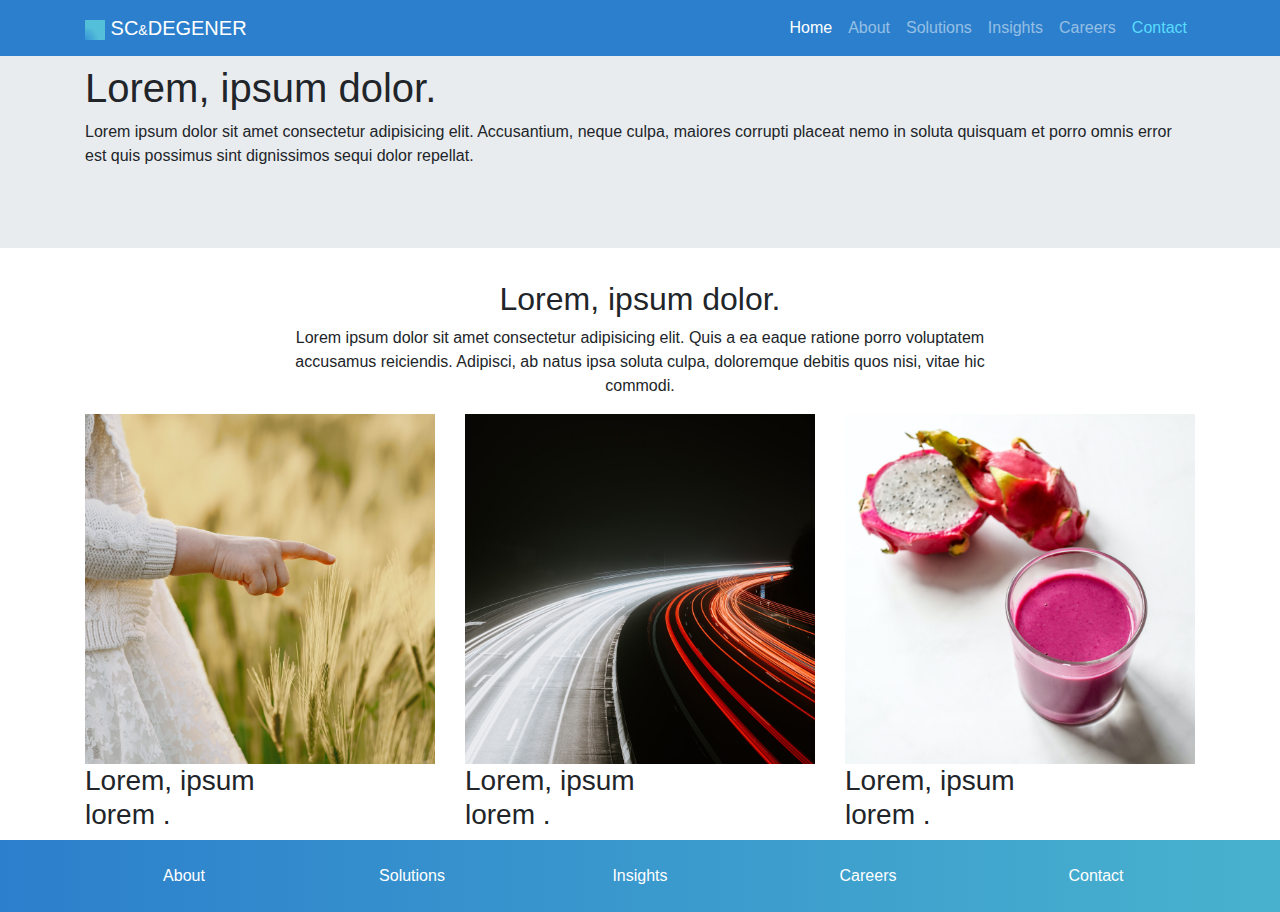
<file: solutions.html>
<!doctype html>
<html lang="en">
  <head>
    <!-- Required meta tags -->
    <meta charset="utf-8">
    <meta name="viewport" content="width=device-width, initial-scale=1, shrink-to-fit=no">
    <!-- Bootstrap CSS Minified -->
    <link rel="stylesheet" href="css/bootstrap.min.css">
    <!-- Custom CSS -->
    <link rel="stylesheet" href="index.css">
    <!-- Fontawesome -->
    <link rel="stylesheet" href="https://cdnjs.cloudflare.com/ajax/libs/font-awesome/5.1.0/css/all.css">
    <title>SC&DEGENER</title>
  </head>
  <body data-spy="scroll" data-target="#navbar" data-offset="56">
    
    <!-- Header -->
    <header class="blueBG">
      
      <nav id="header" class="navbar navbar-expand-lg navbar-dark blueBG fixed-top"> <!-- Navbar -->
      <div class="container"> <!-- Container -->
      <a class="navbar-brand" href="#">
        <img src="assets/images/SC&D-logo.svg" alt="SCD logo">
        SC<span class="ampersand">&</span>DEGENER</a>
      <button class="navbar-toggler" type="button" data-toggle="collapse" data-target="#navbar" aria-controls="navbar" aria-expanded="false" aria-label="Toggle navigation">
        <span class="navbar-toggler-icon"></span>
      </button>
    
      <div class="collapse navbar-collapse" id="navbar">
        <ul class="navbar-nav ml-auto">
          <li class="nav-item active">
            <a class="nav-link" href="index.html">Home<span class="sr-only">(current)</span></a>
          </li>



          <li class="nav-item dropdown">
            <a class="nav-link dropdown-toggle" href="about.html" id="navbarDropdown" role="button" data-toggle="dropdown" aria-haspopup="true" aria-expanded="false">
              About
            </a>
            <div class="dropdown-menu" aria-labelledby="navbarDropdown">
              <a class="dropdown-item" href="about.html">About</a>
              <a class="dropdown-item" href="#">Who</a>
              <a class="dropdown-item" href="#">Values</a>
            </div>
          </li>

          <li class="nav-item dropdown">
            <a class="nav-link dropdown-toggle" href="#" id="navbarDropdown" role="button" data-toggle="dropdown" aria-haspopup="true" aria-expanded="false">
              Solutions
            </a>
            <div class="dropdown-menu" aria-labelledby="navbarDropdown">
              <a class="dropdown-item" href="#">Communications & PR</a>
              <a class="dropdown-item" href="#">Events</a>
              <a class="dropdown-item" href="#">Marketing</a>
              <a class="dropdown-item" href="#">Industry</a>
            </div>
          </li>

          <li class="nav-item">
            <a class="nav-link" href="#insights">Insights</a>
          </li>
          <li class="nav-item">
            <a class="nav-link" href="#careers">Careers</a>
          </li>
          <li class="nav-item">
            <a class="nav-link text-scd" href="#contactForm">Contact</a>
          </li>

        </ul>
      </div>
    </div> <!-- / Container -->
    </nav> <!-- / Navbar -->

    </header>
      
    <!-- / Header -->

    <!-- Main -->
    <section id="main">
      <div class="jumbotron jumbotron-fluid height100p banner" id="solutions">
        <div class="container h100">
          <div class="contentBox h100">
            <div>
              <h1>Lorem, ipsum dolor.</h1>
              <p>Lorem ipsum dolor sit amet consectetur adipisicing elit. Accusantium, neque culpa, maiores corrupti placeat nemo in soluta quisquam et porro omnis error est quis possimus sint dignissimos sequi dolor repellat.</p>
            </div>
          </div>
        </div>
      </div>
    </section>
    <!-- / Main -->

  <!-- Section-1 -->
  <section class="sec1" id="section-1">
    <div class="container">
      <div class="row">
        <div class="offset-sm-2 col-sm-8">
          <div class="headerText text-center">
            <h2>Lorem, ipsum dolor.</h2>
            <p>Lorem ipsum dolor sit amet consectetur adipisicing elit. Quis a ea eaque ratione porro voluptatem accusamus reiciendis. Adipisci, ab natus ipsa soluta culpa, doloremque debitis quos nisi, vitae hic commodi.</p>
          </div>
        </div>
      </div>
      <div class="row">
        <div class="col-sm-4">
          <div class="placeBox">
            <div class="imgBx">
              <img src="assets/images/insights/AgricultureFarming.jpg" class="img-fluid" alt="">
            </div>
            <div class="content">
              <h3>Lorem, ipsum <br> <span>lorem</span> .</h3>
            </div>
          </div>
        </div>
        <div class="col-sm-4">
          <div class="placeBox">
            <div class="imgBx">
              <img src="assets/images/insights/Automotive.jpg" class="img-fluid" alt="">
            </div>
            <div class="content">
              <h3>Lorem, ipsum <br> <span>lorem</span> .</h3>
            </div>
          </div>
        </div>
        <div class="col-sm-4">
          <div class="placeBox">
            <div class="imgBx">
              <img src="assets/images/insights/BeverageFood.jpg" class="img-fluid" alt="">
            </div>
            <div class="content">
              <h3>Lorem, ipsum <br> <span>lorem</span> .</h3>
            </div>
          </div>
        </div>
      </div>
    </div>
  </section>
  <!-- / Insights -->
  
  <!-- Section-2 -->
  <section  class="sec2" id="section-2">
  </section>
  <!-- / Careers -->

  <!-- <abbr data-toggle="tooltip" title="arouse or inflame">Ignite</abbr> -->
 
  <!-- Form -->
  <section id="" class="">
  </section>
  <!-- / Form -->

<footer id="footer" class="pb-4 pt-4"> <!-- Footer -->
  <div class="container">
    <div class="row text-center">
      <div class="col-12 col-lg">
        <a href="#">About</a>
      </div>
      <div class="col-12 col-lg">
        <a href="#">Solutions</a>
      </div>
      <div class="col-12 col-lg">
        <a href="#">Insights</a>
      </div>
      <div class="col-12 col-lg">
        <a href="#">Careers</a>
      </div>
      <div class="col-12 col-lg">
        <a href="#">Contact</a>
      </div>
    </div>
  </div>
</footer> <!-- / Footer -->

<!-- Modal -->
<div class="modal fade" id="modalSCD" tabindex="-1" role="dialog" aria-labelledby="exampleModalCenterTitle" aria-hidden="true">
  <div class="modal-dialog modal-dialog-centered" role="document">
    <div class="modal-content">
      <div class="modal-header">
        <h5 class="modal-title" id="exampleModalCenterTitle">Contact us</h5>
        <button type="button" class="close" data-dismiss="modal" aria-label="Close">
          <span aria-hidden="true">&times;</span>
        </button>
      </div>
      <div class="modal-body">
        <form>
          <div class="form-row">
            <div class="form-group col">
              <div class="input-group mb-3">
                <div class="input-group-prepend">
                  <span class="input-group-text" id="basic-addon1">@</span>
                </div>
                <input type="text" class="form-control" placeholder="Email" aria-label="Email" aria-describedby="basic-addon1">
              </div>
            </div>
          </div>
        </form>
        <div class="alert alert-warning" role="alert">
          You will receive a notification email!
        </div>
      </div>
      <div class="modal-footer">
        <button type="button" class="btn btn-secondary-scd" data-dismiss="modal">Close</button>
        <button type="button" class="btn btn-primary-scd">Drop us a line</button>
      </div>
    </div>
  </div>
</div>

    <!-- Optional JavaScript -->
    <!-- jQuery first, then Popper.js, then Bootstrap JS -->
    
    <script src="https://code.jquery.com/jquery-3.3.1.slim.min.js" integrity="sha384-q8i/X+965DzO0rT7abK41JStQIAqVgRVzpbzo5smXKp4YfRvH+8abtTE1Pi6jizo" crossorigin="anonymous"></script>
    <script src="https://cdn.jsdelivr.net/npm/popper.js@1.14.3/dist/umd/popper.min.js" integrity="sha384-ZMP7rVo3mIykV+2+9J3UJ46jBk0WLaUAdn689aCwoqbBJiSnjAK/l8WvCWPIPm49" crossorigin="anonymous"></script>
    <script src="https://cdn.jsdelivr.net/npm/bootstrap@4.1.3/dist/js/bootstrap.min.js" integrity="sha384-ChfqqxuZUCnJSK3+MXmPNIyE6ZbWh2IMqE241rYiqJxyMiZ6OW/JmZQ5stwEULTy" crossorigin="anonymous"></script>
    <!-- <script src="JS/bootstrap.min.js"></script>
    <script src="JS/index.js"></script> -->
  </body>
</html>
</file>
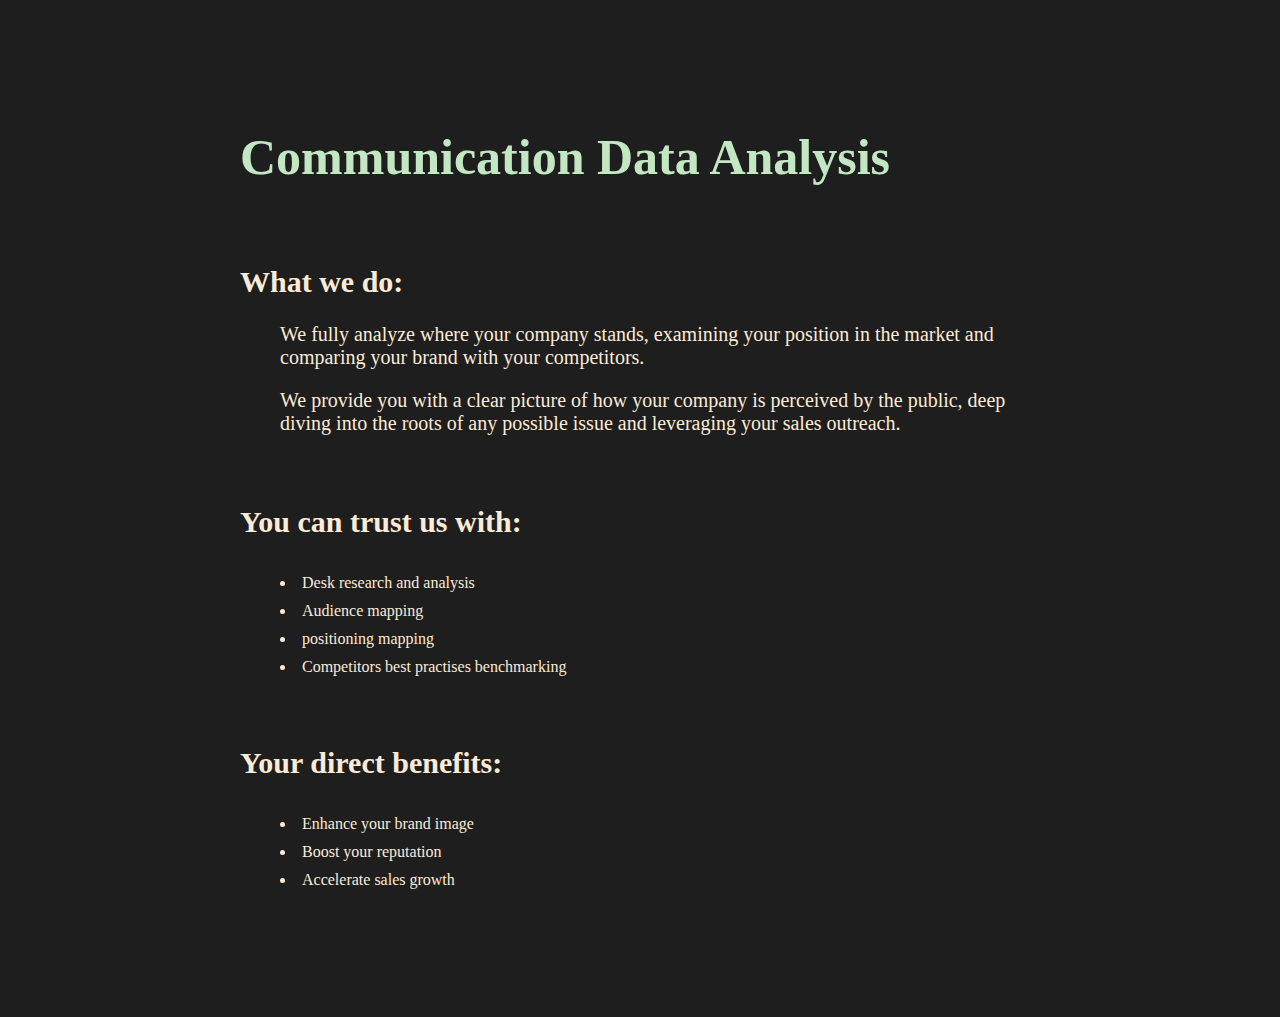
<file: SC&D/Communication Data Analysis/Communication Data Analysis.html>
<HTML>
    <head>
        <link rel="stylesheet" href="DataAnalysis.css">
        </head>
        <title>Communication Data Analysis </title>

        <body>
    <h1>Communication Data Analysis </h1>
    <!----->

    <h2>What we do:  </h2>
    <p>We fully analyze where your company stands, examining your position in the market and comparing your brand with your competitors.</p>

        <p>We provide you with a clear picture of how your company is perceived by the public, deep diving into the roots of any possible issue and leveraging your sales outreach.</p>
<!----->
<h2>You can trust us with: </h2>
<li>Desk research and analysis </li>
<li>Audience mapping </li>
<li>positioning mapping </li>
<li> Competitors best practises benchmarking </li>
<!---->

<h2>Your direct benefits: </h2>
<li>Enhance your brand image </li>
<li>Boost your reputation </li>
<li> Accelerate sales growth </li>
        </body>
</HTML>
</file>
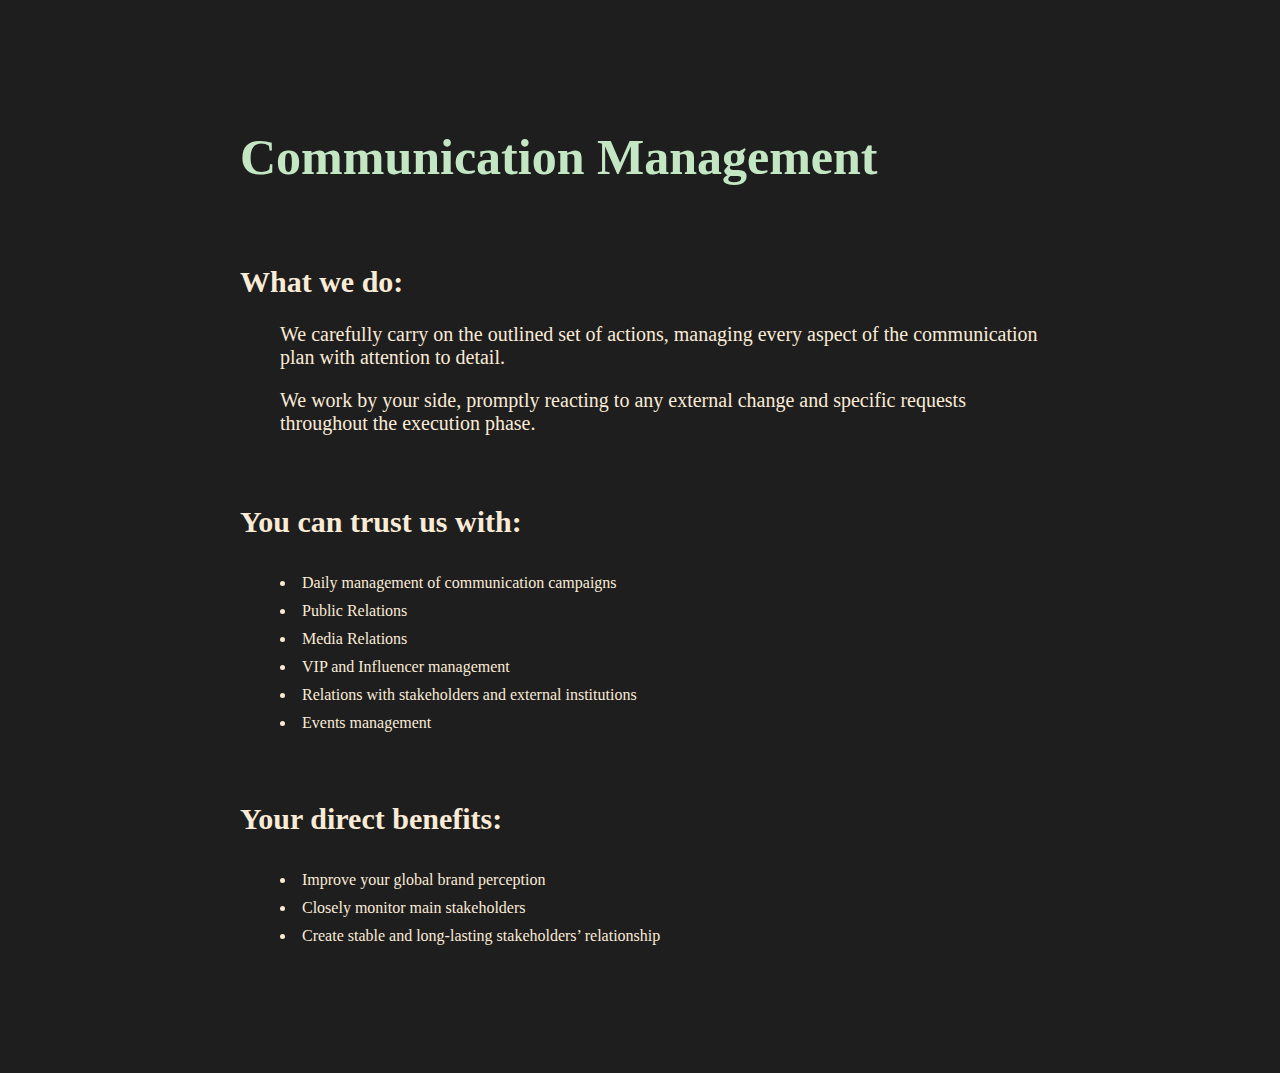
<file: SC&D/Communication Management/Management.html>
<HTML>
    <head>
        <link rel="stylesheet" href="Management.css">
        </head>
        <title>Communication Management</title>

        <body>
    <h1>Communication Management</h1>
        <!---->

    <h2>What we do: </h2>
    
    <p>We carefully carry on the outlined set of actions, managing every aspect of the communication plan with attention to detail.
    </p>
    
    <p>We work by your side, promptly reacting to any external change and specific requests throughout the execution phase.
    </p> 
        <!---->    
    <h2>You can trust us with:</h2>

    <li>Daily management of communication campaigns</li>
    <li>Public Relations</li>
    <li>Media Relations</li>
    <li>VIP and Influencer management</li>
    <li>Relations with stakeholders and external institutions </li>
    <li>Events management</li>

    <!---->
    <h2>Your direct benefits:</h2>

   <li>Improve your global brand perception </li>
   <li>Closely monitor main stakeholders</li>
   <li>Create stable and long-lasting stakeholders’ relationship </li>
  

        </body>
</HTML>
</file>
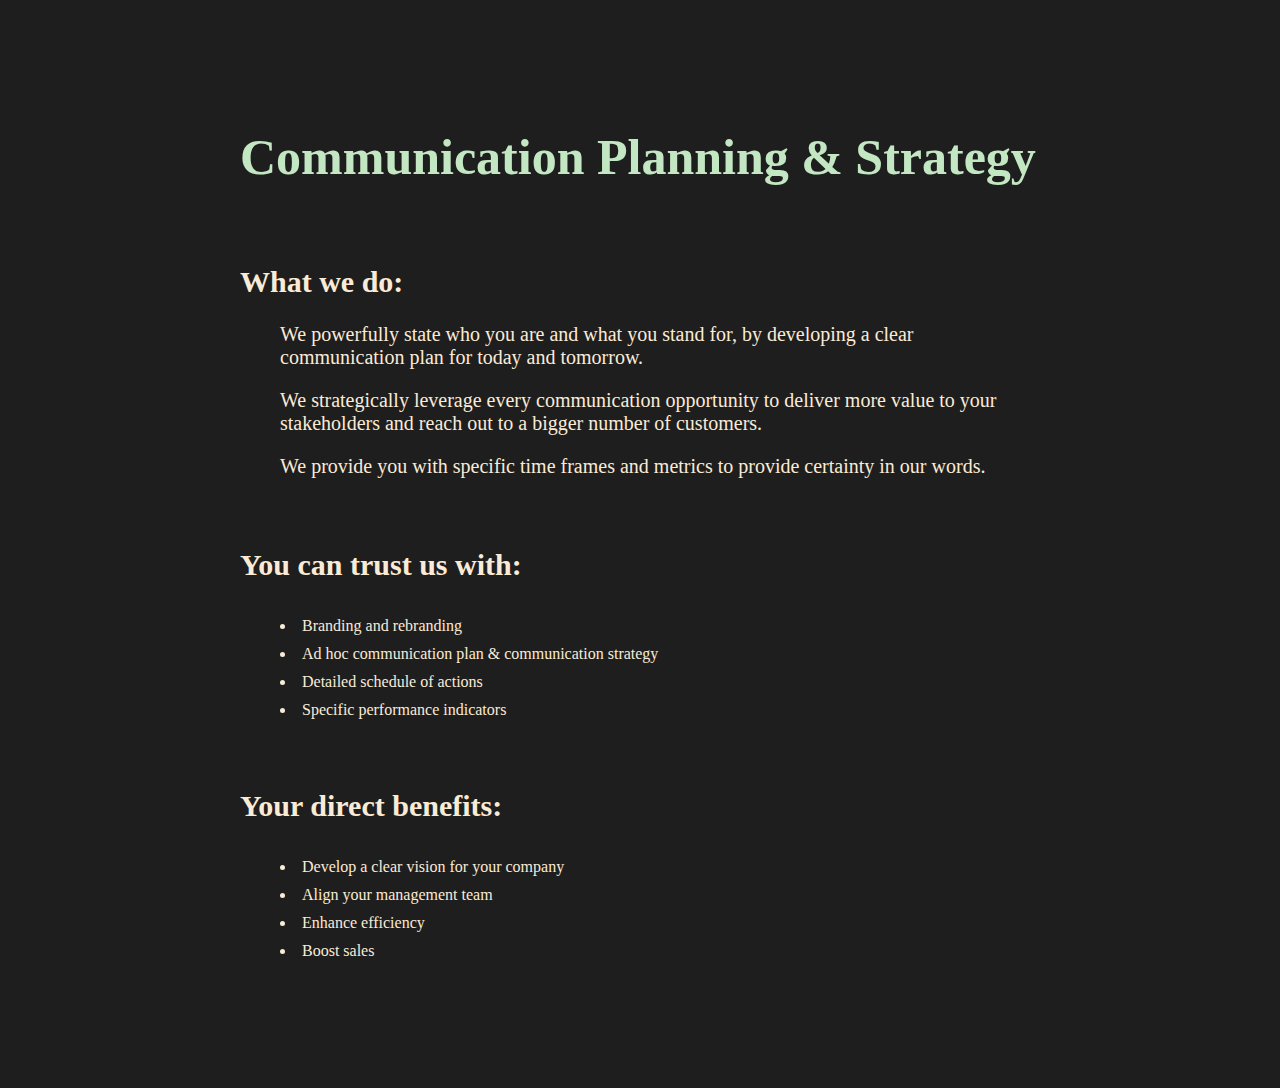
<file: SC&D/Communication Planning & Strategy/Planning & Strategy.html>
<HTML>
    <head>
        <link rel="stylesheet" href="Planning & Strategy.css">
        </head>
        <title>Communication Planning & Strategy</title>

        <body>
    <h1>Communication Planning & Strategy</h1>
        <!---->
<h2>What we do: </h2>

<p>We powerfully state who you are and what you stand for, by developing a clear communication plan for today and tomorrow.
</p>

<p>We strategically leverage every communication opportunity to deliver more value to your stakeholders and reach out to a bigger number of customers.
</p> 

<p> We provide you with specific time frames and metrics to provide certainty in our words. 
    </p>

    <!---->

    <h2>You can trust us with:</h2>
<li>Branding and rebranding</li>
<li>Ad hoc communication plan & communication strategy</li>
<li>Detailed schedule of actions</li>
<li>Specific performance indicators </li>

<!---->
<h2>Your direct benefits:</h2>
<li>Develop a clear vision for your company</li>
<li>Align your management team</li>
<li>Enhance efficiency </li>
<li>Boost sales </li>

</body>
</HTML>
</file>
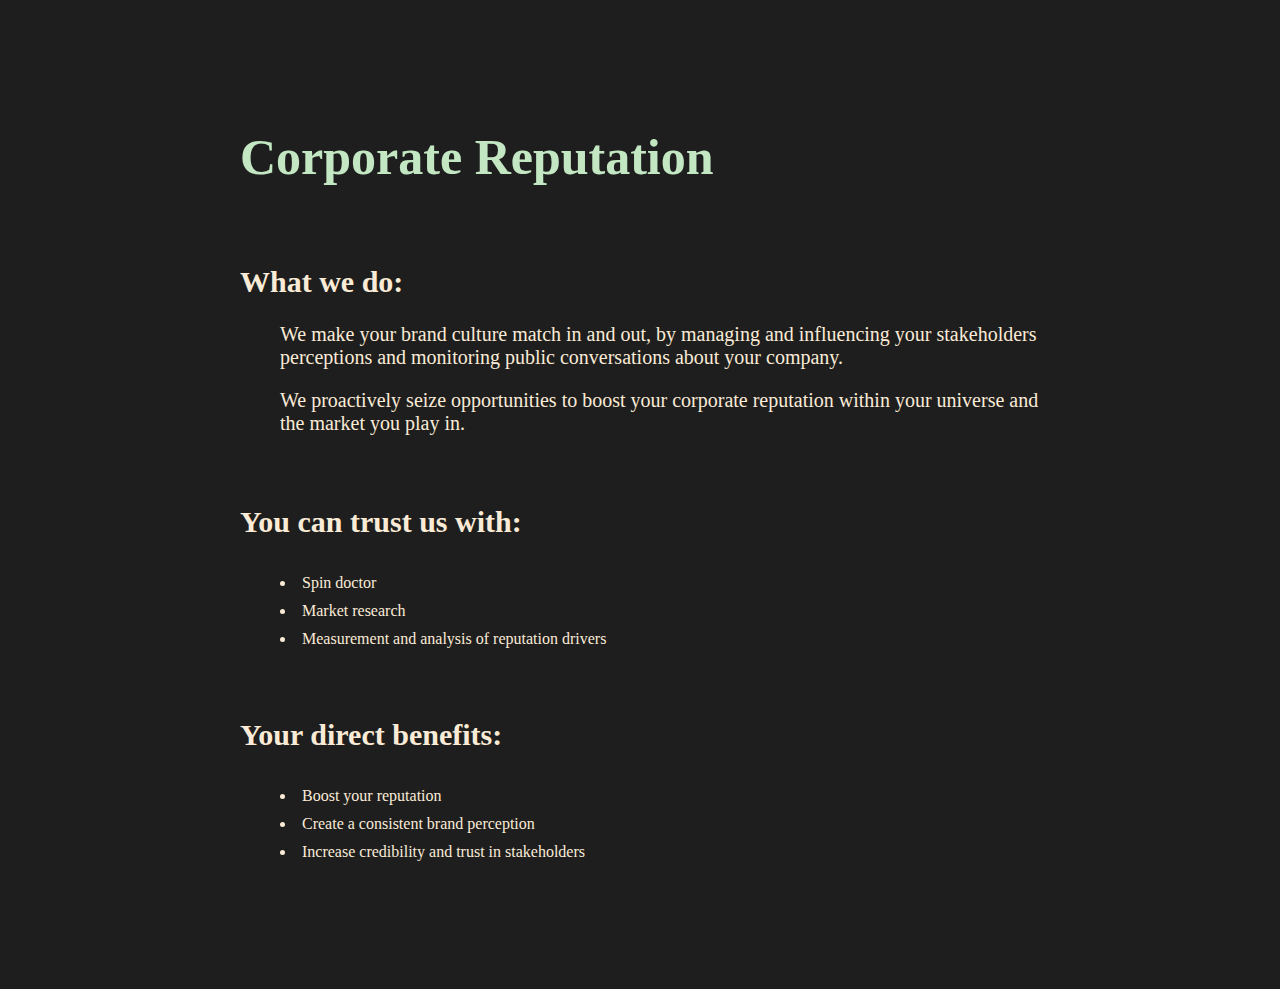
<file: SC&D/Corporate Reputation/Corporate Reputation.html>
<HTML>
    <head>
        <link rel="stylesheet" href="Corporate Reputation.css">
        </head>
      <title>Corporate Reputation</title>

        <body>
    <h1>Corporate Reputation </h1>
    <!----->

    <h2>What we do:  </h2>
    <p>We make your brand culture match in and out, by managing and influencing your stakeholders perceptions and monitoring public conversations about your company.
    </p>
     <p>We proactively seize opportunities to boost your corporate reputation within your universe and the market you play in.
    </p>

<!----->
<h2>You can trust us with: </h2>
<li>Spin doctor</li>
<li>Market research</li>
<li>Measurement and analysis of reputation drivers </li>
<!---->

<h2>Your direct benefits: </h2>
<li>Boost your reputation</li>
<li>Create a consistent brand perception</li>
<li> Increase credibility and trust in stakeholders </li>
        </body>
</HTML>
</file>
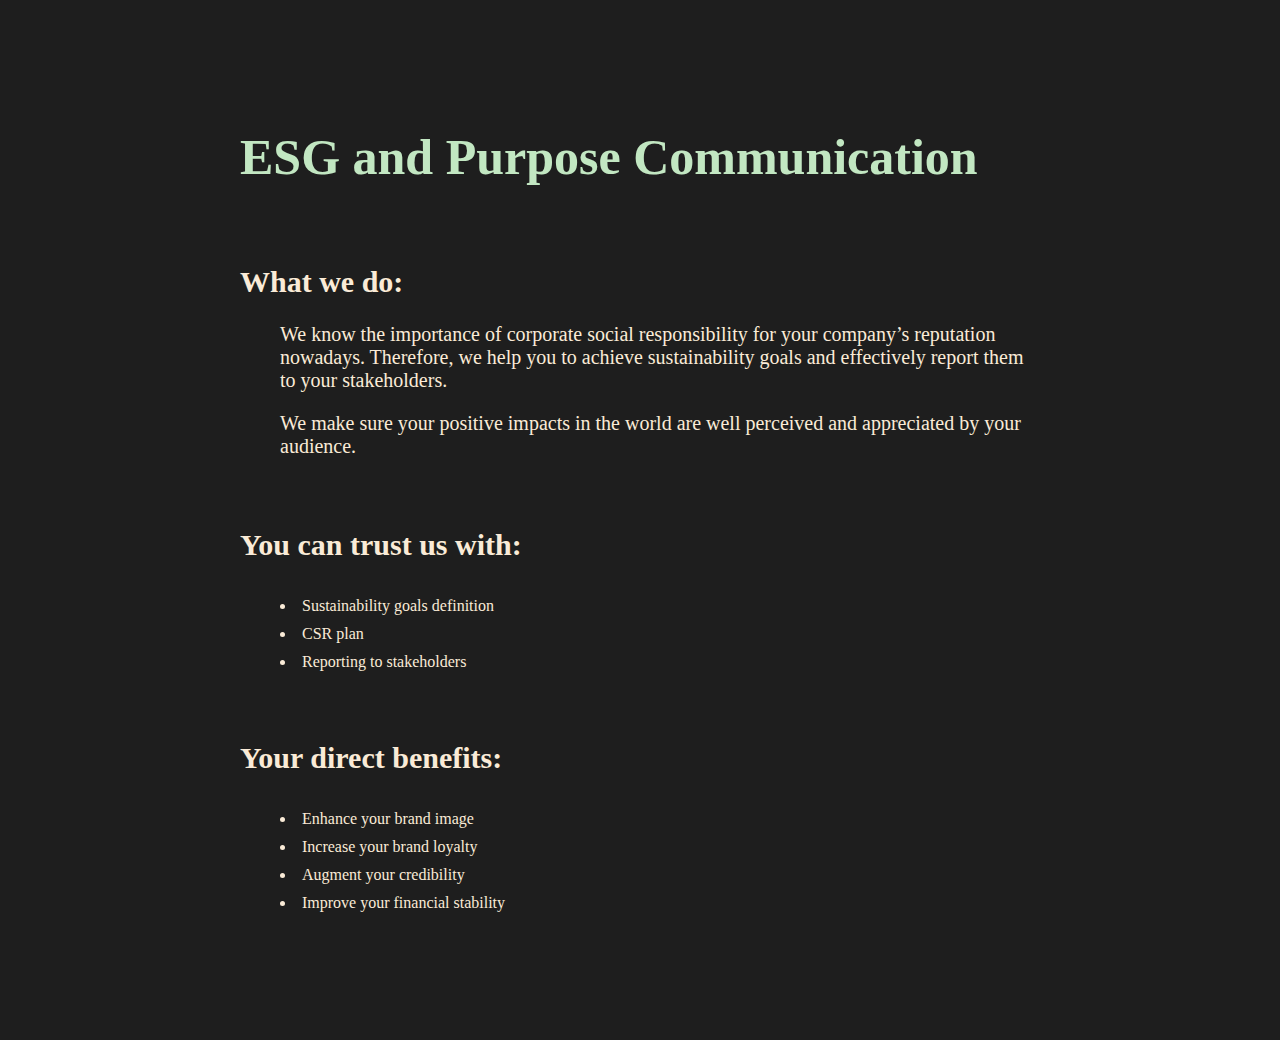
<file: SC&D/ESG and Purpose Communication/ESG.html>
<HTML>
    <head>
        <link rel="stylesheet" href="ESG.css">
        </head>
        <title>ESG and Purpose Communication </title>

        <body>
    <h1>ESG and Purpose Communication </h1>
    
<!---->
<h2>What we do: </h2>
<p>We know the importance of corporate social responsibility for your company’s reputation nowadays. Therefore, we help you to achieve sustainability goals and effectively report them to your stakeholders. 
</p>
<p>We make sure your positive impacts in the world are well perceived and appreciated by your audience. 
</p>
<!---->
<h2>You can trust us with: 
</h2>
<li>Sustainability goals definition </li>
<li>CSR plan</li>
<li>Reporting to stakeholders</li>

<!---->
<h2>Your direct benefits: </h2>
<li>Enhance your brand image </li>
<li>Increase your brand loyalty </li>
<li>Augment your credibility </li>
<li>Improve your financial stability </li>

        </body>
</HTML>
</file>
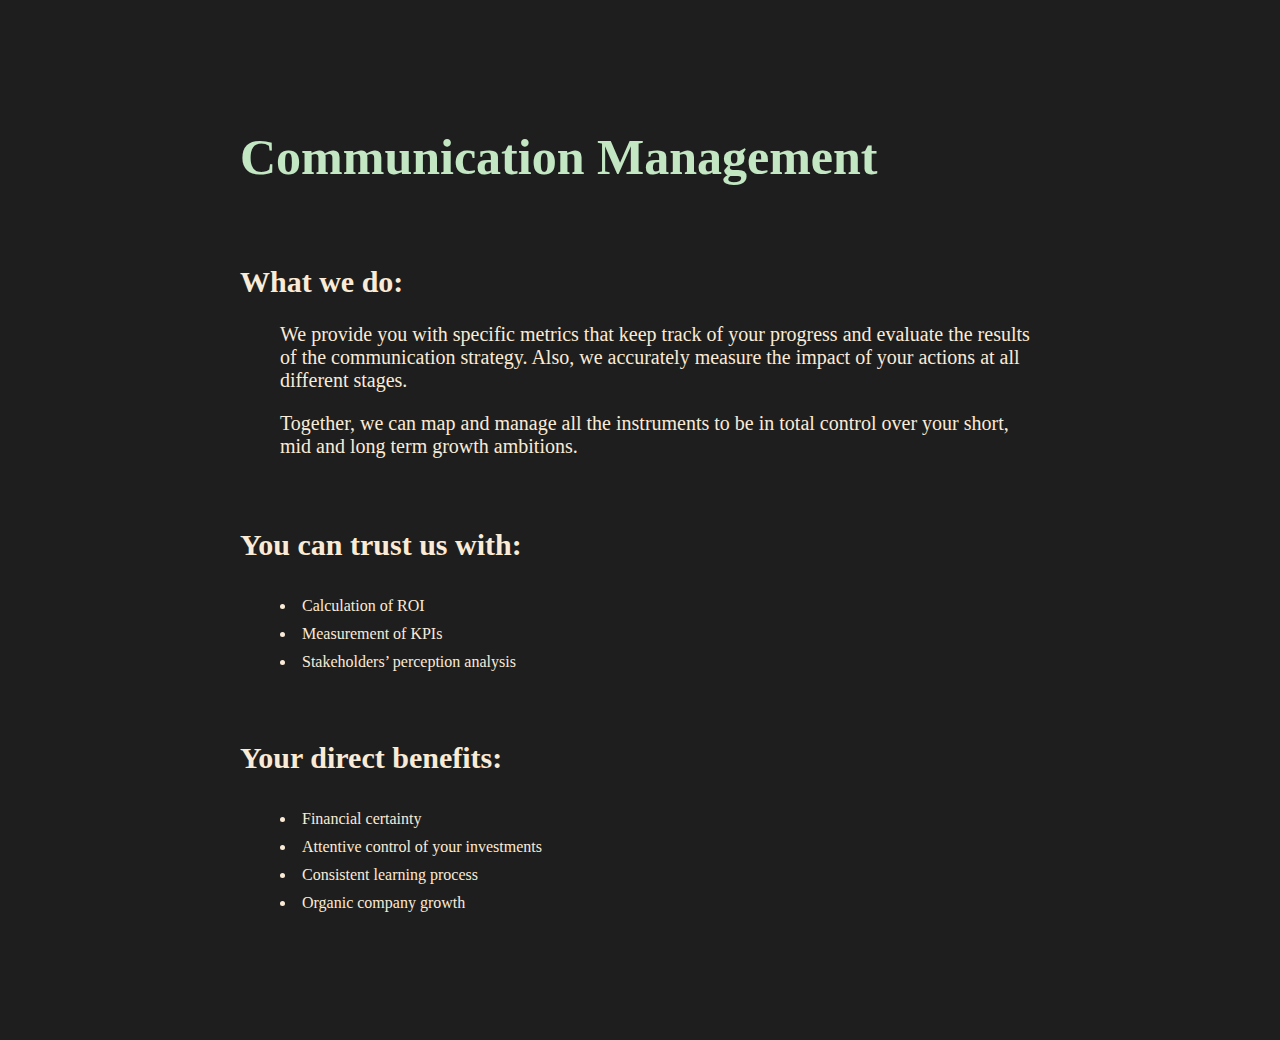
<file: SC&D/Impact Measurement/Impact Measurement.html>
<HTML>
    <head>
        <link rel="stylesheet" href="Impact Measurement.css">
        </head>
        <title>Communication Management </title>

        <body>
    <h1>Communication Management </h1>
    
<!---->
<h2>What we do:</h2>

<p>We provide you with specific metrics that keep track of your progress and evaluate the results of the communication strategy. Also, we accurately measure the impact of your actions at all different stages.
</p>
<p>Together, we can map and manage all the instruments to be in total control over your short, mid and long term growth ambitions.
</p>

<!---->
<h2>You can trust us with: </h2>

<li>Calculation of ROI</li>
<li>Measurement of KPIs</li>
<li>Stakeholders’ perception analysis </li>

<!---->
<h2>Your direct benefits:  </h2>

<li>Financial certainty </li>
<li>Attentive control of your investments</li>
<li>Consistent learning process</li>
<li>Organic company growth</li>

        </body>
</HTML>
</file>
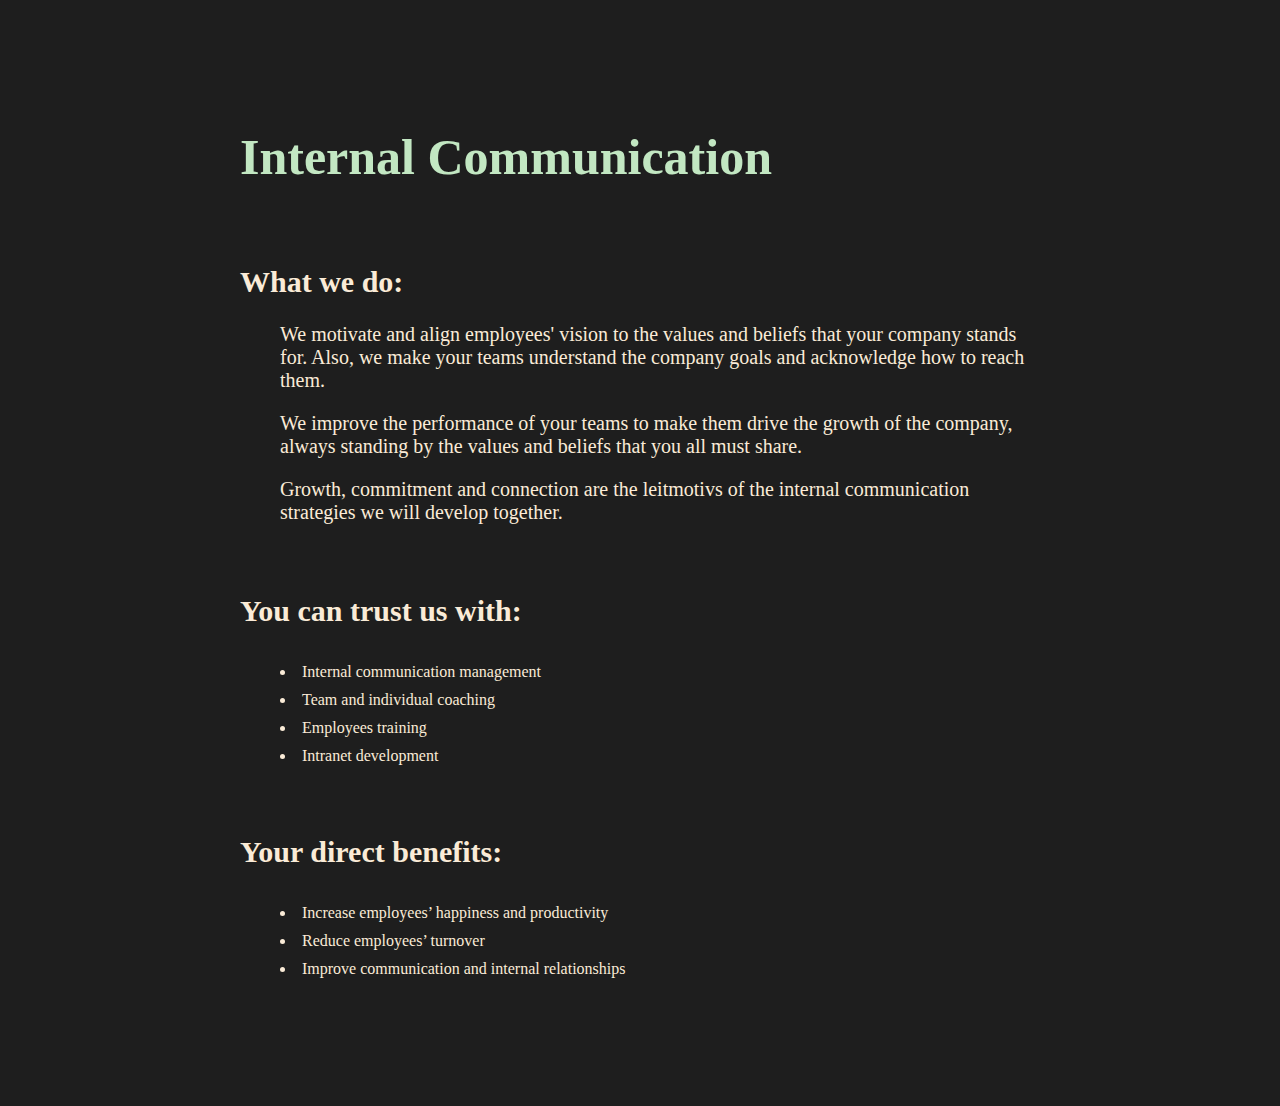
<file: SC&D/Internal Communication/Internal Communication.html>
<HTML>
    <head>
        <link rel="stylesheet" href="Internal Communication.css">
        </head>
        <title>Internal Communication </title>

        <body>
    <h1>Internal Communication </h1>
    
<!---->
<h2>What we do: </h2>
<p>We motivate and align employees' vision to the values and beliefs that your company stands for. Also, we make your teams understand the company goals and acknowledge how to reach them.
    </p>
<p>We improve the performance of your teams to make them drive the growth of the company, always standing by the values and beliefs that you all must share. 
</p>
<p>Growth, commitment and connection are the leitmotivs of the internal communication strategies we will develop together.
</p>

<!---->

<h2>You can trust us with: </h2>
<li>Internal communication management </li>
<li>Team and individual coaching</li>
<li>Employees training </li>
<li>Intranet development</li>
<!---->

<h2>Your direct benefits: </h2>
<li>Increase employees’ happiness and productivity</li>
<li>Reduce employees’ turnover</li>
<li>Improve communication and internal relationships  </li>

        </body>
</HTML>
</file>
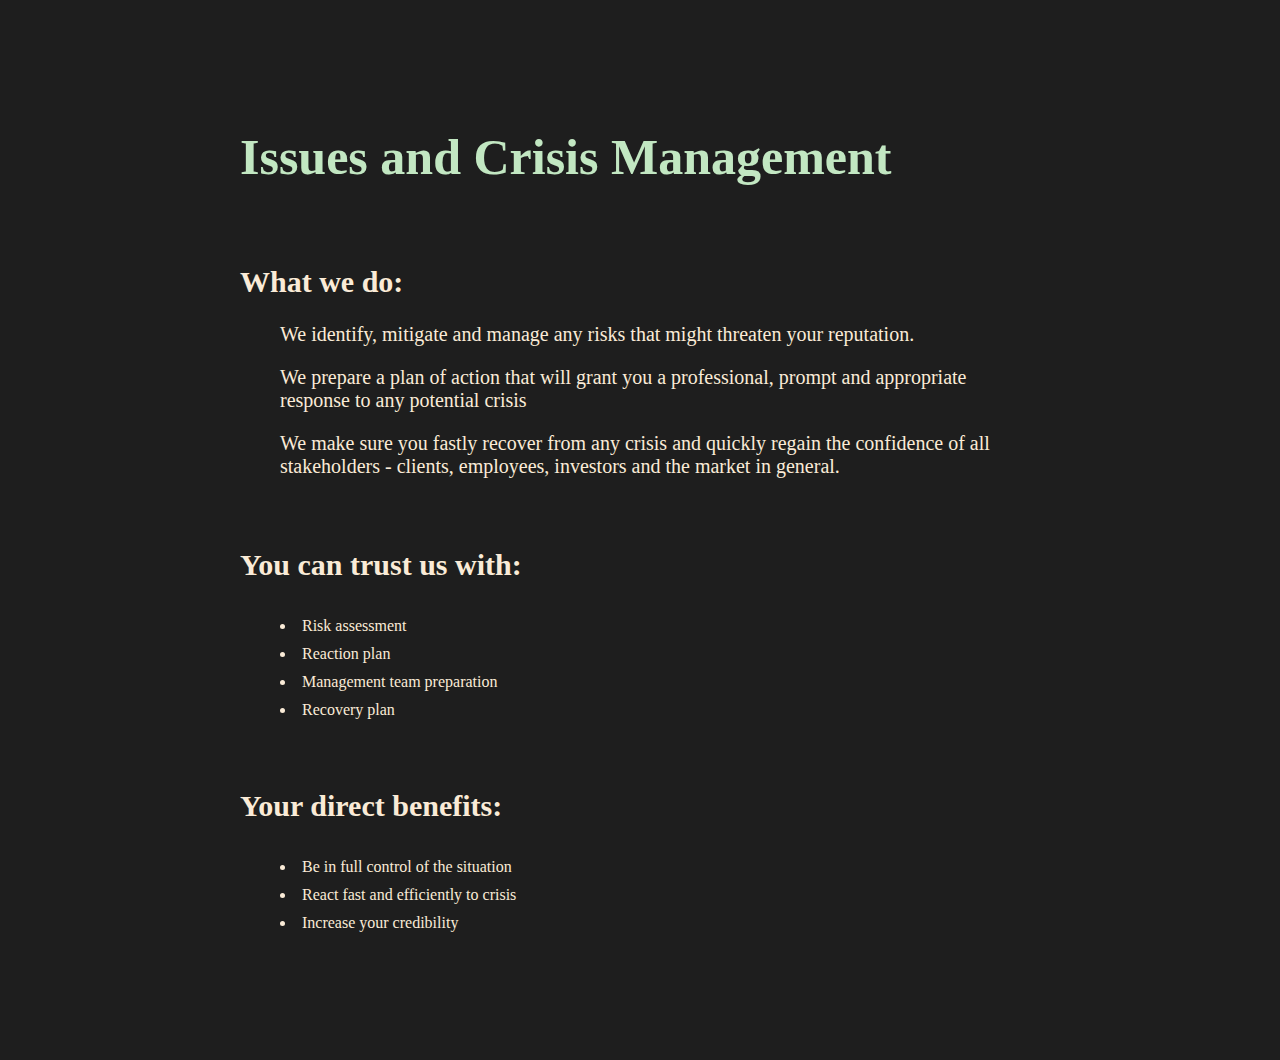
<file: SC&D/Issues and Crisis Management/Issues & Crises.html>
<HTML>
    <head>
        <link rel="stylesheet" href="Issues & Crisis.css">
        </head>
        <title>Issues and Crisis Management </title>

        <body>
    <h1>Issues and Crisis Management </h1>
    <!----->

    <h2>What we do:  </h2>
    <p>We identify, mitigate and manage any risks that might threaten your reputation. </p>
     <p>We prepare a plan of action that will grant you a professional, prompt and appropriate response to any potential crisis</p>
     <p>We make sure you fastly recover from any crisis and quickly regain the confidence of all stakeholders - clients, employees, investors and the market in general.
</p>
<!----->
<h2>You can trust us with: </h2>
<li>Risk assessment </li>
<li>Reaction plan</li>
<li>Management team preparation</li>
<li> Recovery plan</li>
<!---->

<h2>Your direct benefits: </h2>
<li>Be in full control of the situation </li>
<li>React fast and efficiently to crisis </li>
<li> Increase your credibility </li>
        </body>
</HTML>
</file>
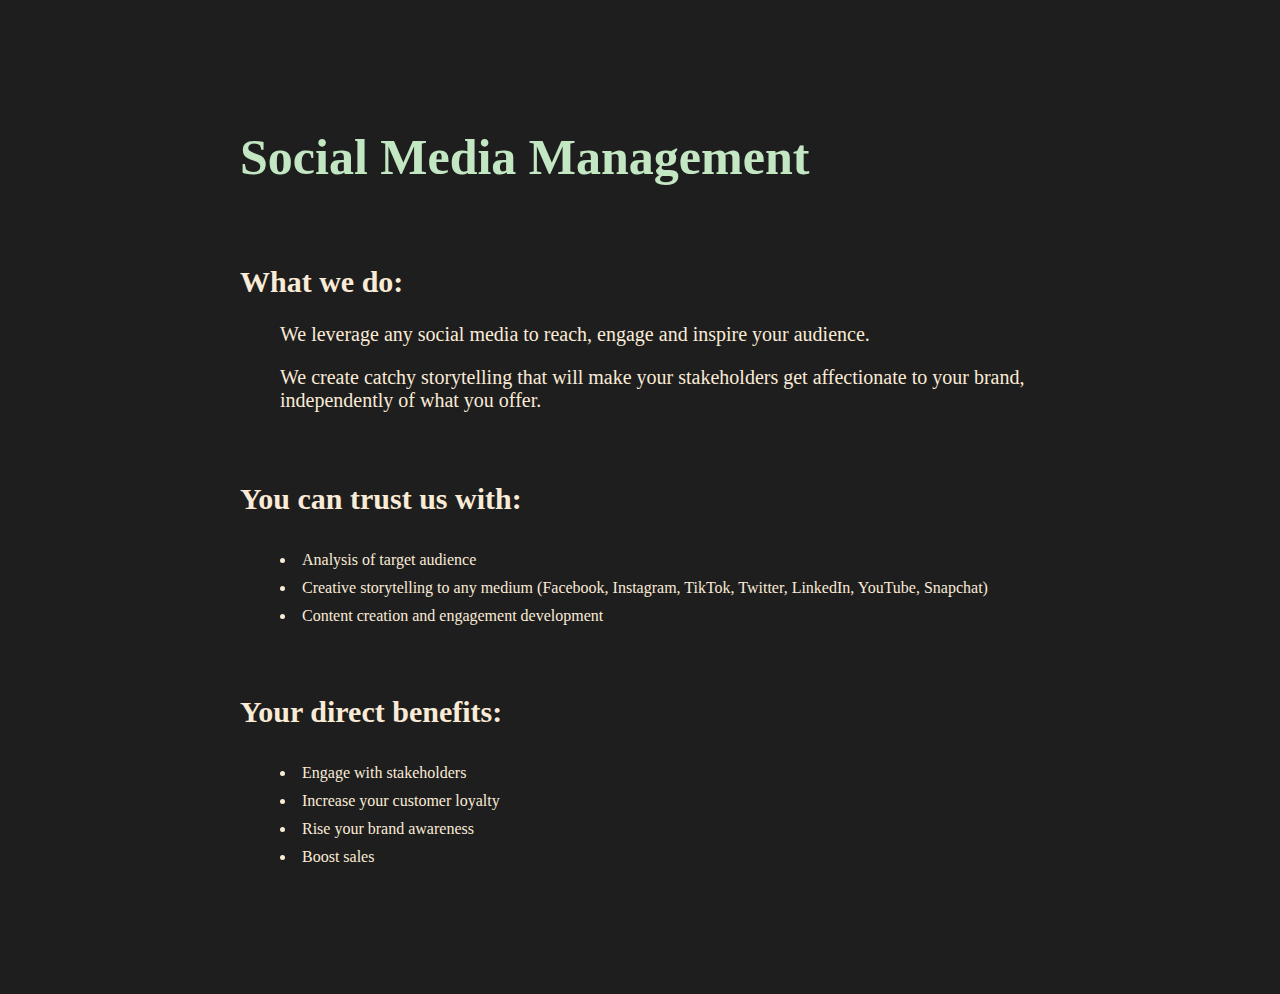
<file: SC&D/Social Media Management/Social Media Management.html>
<HTML>
    <head>
        <link rel="stylesheet" href="Social Media Management.css">
        </head>
        <title>Social Media Management</title>

        <body>
    <h1>Social Media Management </h1>
    <!----->
<h2>What we do: </h2>
<p>We leverage any social media to reach, engage and inspire your audience.
</p>
<p>We create catchy storytelling that will make your stakeholders get affectionate to your brand, independently of what you offer.
</p>

<!---->
<h2>You can trust us with: </h2>
<li>Analysis of target audience</li>
<li>Creative storytelling to any medium (Facebook, Instagram, TikTok, Twitter, LinkedIn, YouTube, Snapchat)
</li>
<li>Content creation and engagement development</li>

<!---->
<h2>Your direct benefits: </h2>
<li>Engage with stakeholders</li>
<li>Increase your customer loyalty </li>
<li>Rise your brand awareness </li>
<li>Boost sales </li>

        </body>
</HTML>
</file>
<file: index.css>
/* Color Palette */
/*
rgba(44,127,204,1)
rgba(72,178,206,1)
*/

/* General */

.blueBG {
  background-color: rgba(44,127,204,1);
}
.turquoiseBG {
  background-color: rgba(72,178,206,1)
}

.blueType {
  color: rgba(44,127,204,1);
}
.turquoiseType {
  color: rgba(72,178,206,1)
}

/* Header */

.text-scd {
  /* color: rgba(72,178,206,1) !important; */
  color: rgb(89, 219, 255) !important;
}

#header img  {
  width: 20px;
}

.ampersand {
  font-size: 14px;
}

.dropdown-toggle::after {
  /* display: inline-block;
  width: 0;
  height: 0;
  margin-left: 0.255em;
  vertical-align: 0.255em;
  content: "";
  border-top: 0.3em solid;
  border-right: 0.3em solid transparent;
  border-bottom: 0;
  border-left: 0.3em solid transparent; */
  display: none !important;
}

.dropdown-menu {
  /* position: absolute;
  top: 100%;
  left: 0;
  z-index: 1000;
  display: none;
  float: left;
  min-width: 10rem;
  padding: 0.5rem 0;
  margin: 0.125rem 0 0;
  font-size: 1rem;
  color: #212529;
  text-align: left;
  list-style: none; */
  background-color: rgba(44,127,204,1);
  /* color: #fff !important; */
  /* background-clip: padding-box;
  border: 1px solid rgba(0,0,0,.15);
  border-radius: 0.25rem; */
}

.dropdown-item {
  /* display: block;
  width: 100%;
  padding: 0.25rem 1.5rem;
  clear: both;
  font-weight: 400; */
  color: #fff;
  /* text-align: inherit;
  white-space: nowrap;
  background-color: transparent;
  border: 0; */
}


/* Main */

#main .carousel-inner img {
  max-height: 70vh;
  object-fit:cover;
  /* filter: grayscale(70%); */
}

#carousel {
  position: relative;
}

#carousel .overlay {
  position: absolute;
  top: 0;
  bottom: 0;
  left: 0;
  right: 0;
  /* background-color: rgba(0,0,0,0.5); */
  /* background: linear-gradient(90deg, rgba(72,178,206,0.1)  0%,rgba(44,127,204,1)  75%); 
  color: white; */
  background: linear-gradient(90deg,rgba(44,127,204,1)  25%, rgba(72,178,206,0.1)  100%); 
  color: white;
}
#carousel .overlay .container,
#carousel .overlay .row {
height: 100%;
}

.home-hero-h2{
  font-size:62px;
}

.home-hero-excerpt{
  font-size:24px;
  /* font-weight: bold; */
}

.spark-graphic{
  /* z-index: 1000;
  max-height: 20px;
  width:  20px; */
  /* vertical-align: bottom; */
  line-height: 1.2;
  font-size: 28pt;
}

.spark-text{
  color: rgba(72,178,206,1);
  font-weight: bold;
}

.spark2-text{
  color: rgb(208, 245, 255);
  font-weight: bold;
}

.spark3-text{
  color: rgba(44,127,204,1);
  font-weight: bold;
}


.btn-primary-scd {
  color: #fff;
  background-color: rgba(72,178,206,1);
  border-color: rgba(44,127,204,1);
  font-size: 21px;
  border-radius: 0px;
  border: none;
}

.btn-primary-scd:hover {
  color: #fff;
  /* background-color: rgba(44,127,204,1); */
  background: linear-gradient(90deg, rgba(44,127,204,1) 0%, rgba(72,178,206,1) 100%); 
  border-color: rgba(72,178,206,1);
  font-size: 21px;
  font-weight: bold;
}

.btn-secondary-scd {
  color: #fff;
  background-color: rgba(44,127,204,1);
  border-color:  rgba(72,178,206,1);
  font-size: 21px;
  border-radius: 0px;
  border: none;
}

.btn-secondary-scd:hover {
  color: #fff;
  /* background-color: rgba(44,127,204,1); */
  background: linear-gradient(90deg, rgba(44,127,204,1) 0%, rgba(72,178,206,1) 100%); 
  border-color: rgba(72,178,206,1);
  font-size: 21px;
  font-weight: bold;
}

.p-contact {
  font-size: 21px;
  font-weight: bold;
}
/* Insights */

#insights {
  background-color: rgba(44,127,204,1);
}

.card {
  /* position: relative;
  display: -ms-flexbox;
  display: flex;
  -ms-flex-direction: column;
  flex-direction: column;
  min-width: 0;
  word-wrap: break-word; */
  background-color: rgba(72,178,206,1);
  /* background-clip: border-box;
  border: 1px solid rgba(0,0,0,.125);
  border-radius: 0.25rem; */
  padding: 15px;
}

.card a:hover {
  text-decoration: none;
  color: rgba(44,127,204,1);;
}

.card {

  border: 0px;
  border-radius: 0;
}

.card-img-top {

  border-top-left-radius: 0;
  border-top-right-radius: 0;
}

.badge-scd1{
    background-color: rgba(44,127,204,1);
    border-radius: 0;
    font-size: 12px;
  }
  .badge-scd2{
    background-color: #fff;
    border-radius: 0;
    font-size: 12px;
}

/* careers */

#careers {
  max-width: 100%;
  background-color: rgba(72,178,206,1);
  color: #fff;
}

#careers img {
  max-width: 100%;
}

#careers .overlay {
  position: absolute;
  top: 0;
  bottom: 0;
  left: 0;
  right: 0;
  /* background-color: rgba(0,0,0,0.5); */
  /* background: linear-gradient(90deg, rgba(72,178,206,0.1)  0%,rgba(44,127,204,1)  75%); 
  color: white; */
  background: linear-gradient(90deg, rgba(44,127,204,0.1)  25%, rgba(72,178,206,1)   100%); 
  color: white;
}

.careers-h2{
  font-size: 52px;
}

.careers-span{
  font-weight: bold;
}

.careers-p {
  font-size: 24px;
}

/* Contact */

.contact-p{
  font-size: 24px;
}

/* Footer */

#footer {
  /* background-color: rgba(44,127,204,1); */
  background: linear-gradient(90deg, rgba(44,127,204,1) 0%, rgba(72,178,206,1) 100%); 
  color: #fff;
}

a{
  text-decoration: none;
  color: #fff;
}
footer a:hover{
  text-decoration: none;
  /* color: rgba(72,178,206,1) */
  color: rgb(162, 232, 252) !important;
}

/* Modal */

.modal-content {
  /* position: relative;
  display: flex;
  flex-direction: column;
  width: 100%;
  pointer-events: auto;
  background-color: rgb(255, 255, 255);
  background-clip: padding-box; */
  border: 1px solid rgba(72,178,206,1);
  border-radius: 0;
  /* outline: 0px; */
}

.input-group-prepend {
  /* margin-right: -1px; */
  border-radius: 0;
}

.alert-warning {
  background-color: rgba(72,178,206,1) !important;
  color: #fff;
  /* background-color: #fff3cd; */
  border-color: rgba(44,127,204,1);
  border-radius: 0;
}
</file>
<file: SC&D/Communication Data Analysis/DataAnalysis.css>
body{
    padding: 10%;
      width: 800px;
     margin: 0 auto;
    background-color: rgb(30, 30, 30);
    color: antiquewhite;
}
h1{
    color: rgb(194, 231, 194);
    font-size: 50;
}

h2{
padding-top: 45px;
font-size: 30;

}

p{
padding-left: 5%;
font-size: 20;
}

li{
 padding-left: 5%;
padding-top: 10px;
}
</file>
<file: SC&D/Communication Management/Management.css>
body{
    padding: 10%;
      width: 800px;
     margin: 0 auto;
    background-color: rgb(30, 30, 30);
    color: antiquewhite;
}
h1{
    color: rgb(194, 231, 194);
    font-size: 50;
}

h2{
padding-top: 45px;
font-size: 30;

}

p{
padding-left: 5%;
font-size: 20;
}

li{
 padding-left: 5%;
padding-top: 10px;
}
</file>
<file: SC&D/Communication Planning & Strategy/Planning & Strategy.css>
body{
    padding: 10%;
      width: 800px;
     margin: 0 auto;
    background-color: rgb(30, 30, 30);
    color: antiquewhite;
}
h1{
    color: rgb(194, 231, 194);
    font-size: 50;
}

h2{
padding-top: 45px;
font-size: 30;

}

p{
padding-left: 5%;
font-size: 20;
}

li{
 padding-left: 5%;
padding-top: 10px;
}
</file>
<file: SC&D/Corporate Reputation/Corporate Reputation.css>
body{
    padding: 10%;
      width: 800px;
     margin: 0 auto;
    background-color: rgb(30, 30, 30);
    color: antiquewhite;
}
h1{
    color: rgb(194, 231, 194);
    font-size: 50;
}

h2{
padding-top: 45px;
font-size: 30;

}

p{
padding-left: 5%;
font-size: 20;
}

li{
 padding-left: 5%;
padding-top: 10px;
}
</file>
<file: SC&D/ESG and Purpose Communication/ESG.css>
body{
    padding: 10%;
      width: 800px;
     margin: 0 auto;
    background-color: rgb(30, 30, 30);
    color: antiquewhite;
}
h1{
    color: rgb(194, 231, 194);
    font-size: 50;
}

h2{
padding-top: 45px;
font-size: 30;

}

p{
padding-left: 5%;
font-size: 20;
}

li{
 padding-left: 5%;
padding-top: 10px;
}
</file>
<file: SC&D/Impact Measurement/Impact Measurement.css>
body{
    padding: 10%;
      width: 800px;
     margin: 0 auto;
    background-color: rgb(30, 30, 30);
    color: antiquewhite;
}
h1{
    color: rgb(194, 231, 194);
    font-size: 50;
}

h2{
padding-top: 45px;
font-size: 30;

}

p{
padding-left: 5%;
font-size: 20;
}

li{
 padding-left: 5%;
padding-top: 10px;
}
</file>
<file: SC&D/Internal Communication/Internal Communication.css>
body{
    padding: 10%;
      width: 800px;
     margin: 0 auto;
    background-color: rgb(30, 30, 30);
    color: antiquewhite;
}
h1{
    color: rgb(194, 231, 194);
    font-size: 50;
}

h2{
padding-top: 45px;
font-size: 30;

}

p{
padding-left: 5%;
font-size: 20;
}

li{
 padding-left: 5%;
padding-top: 10px;
}
</file>
<file: SC&D/Issues and Crisis Management/Issues & Crisis.css>
body{
    padding: 10%;
      width: 800px;
     margin: 0 auto;
    background-color: rgb(30, 30, 30);
    color: antiquewhite;
}
h1{
    color: rgb(194, 231, 194);
    font-size: 50;
}

h2{
padding-top: 45px;
font-size: 30;

}

p{
padding-left: 5%;
font-size: 20;
}

li{
 padding-left: 5%;
padding-top: 10px;
}
</file>
<file: SC&D/Social Media Management/Social Media Management.css>
body{
    padding: 10%;
      width: 800px;
     margin: 0 auto;
    background-color: rgb(30, 30, 30);
    color: antiquewhite;
}
h1{
    color: rgb(194, 231, 194);
    font-size: 50;
}

h2{
padding-top: 45px;
font-size: 30;

}

p{
padding-left: 5%;
font-size: 20;
}

li{
 padding-left: 5%;
padding-top: 10px;
}
</file>
